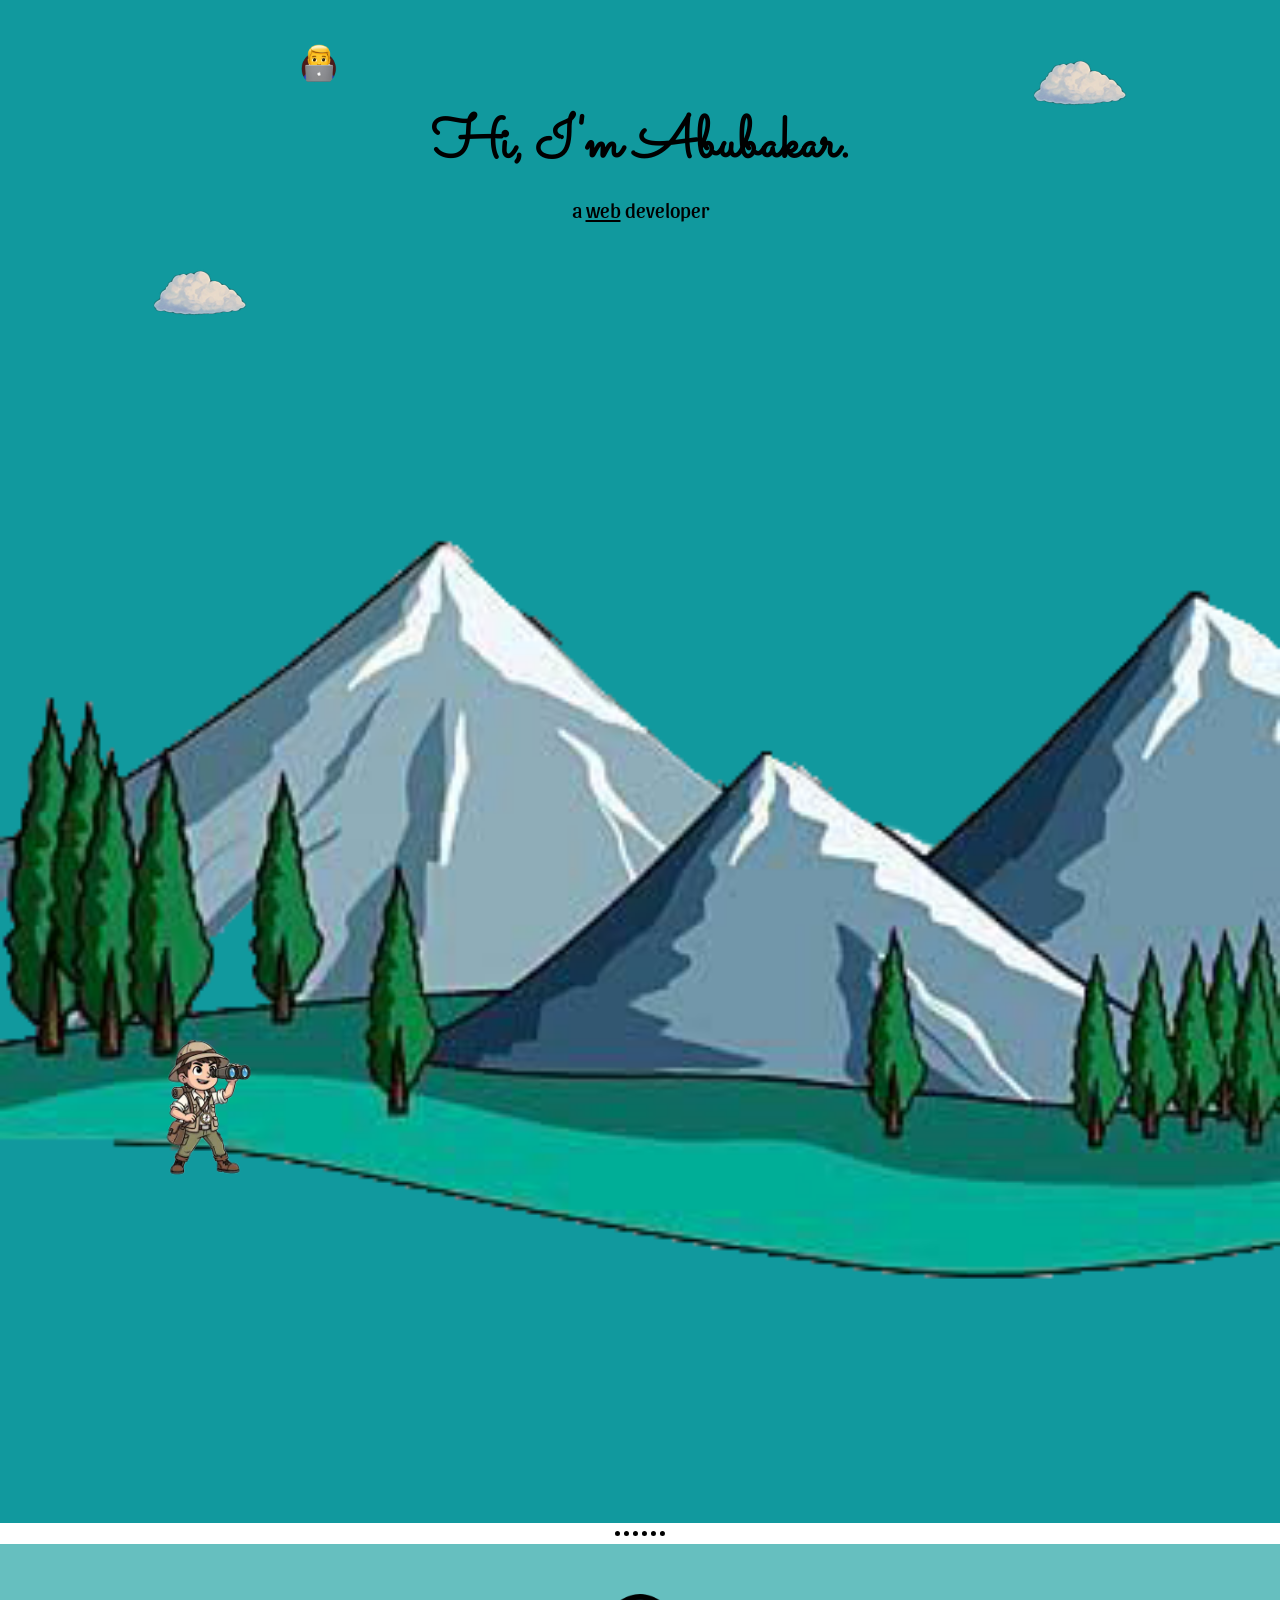
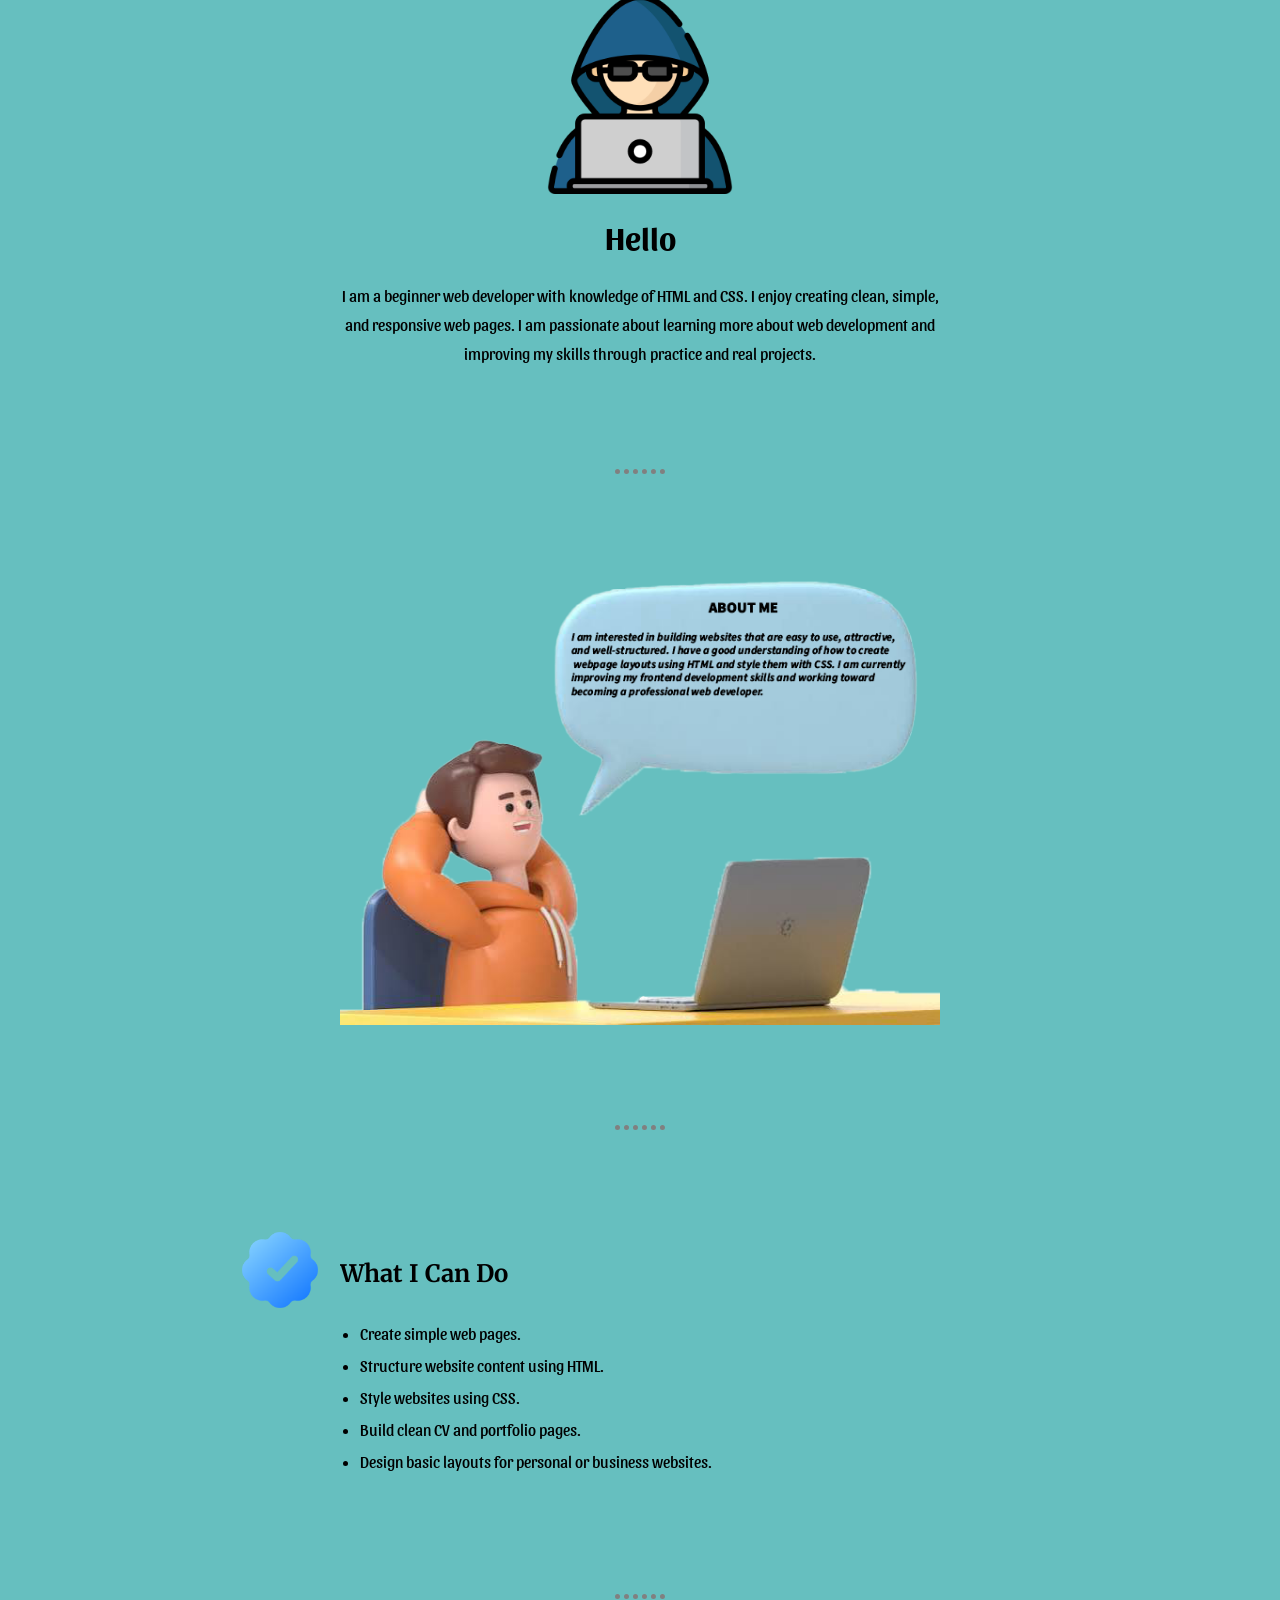
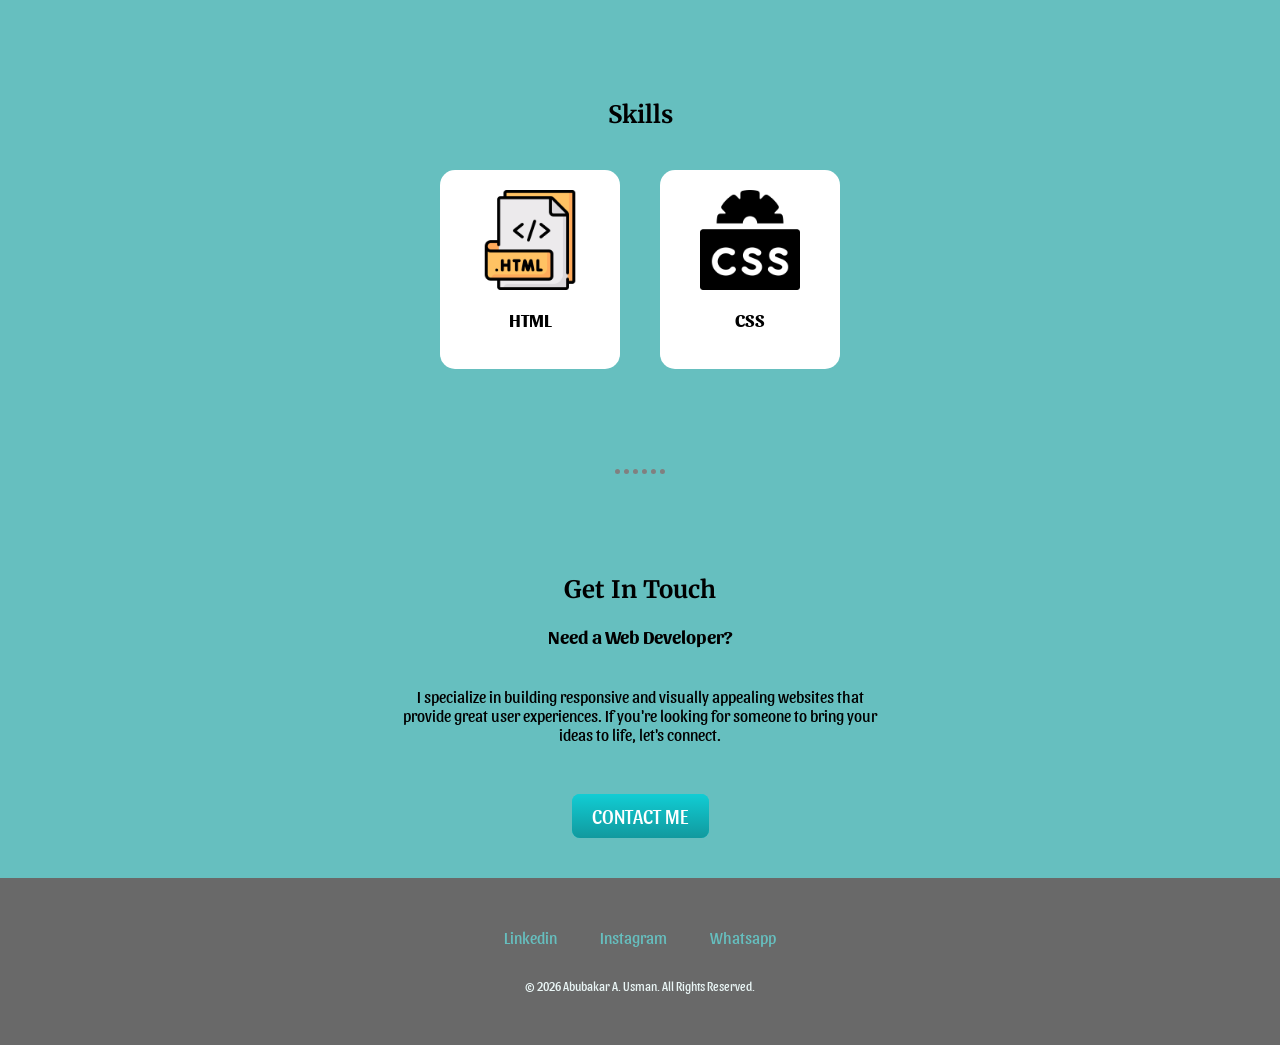
<file: index.html>
<!DOCTYPE html>
<html lang="en">
<head>
    <meta charset="UTF-8">
    <meta name="viewport" content="width=device-width, initial-scale=1.0">
    <title>My Website CV</title>

    <link rel="stylesheet" href="Styles.css">

    <link href="https://fonts.googleapis.com/css2?family=Merriweather:wght@300;400;700&family=Sacramento&family=Sansita:wght@400;700&display=swap" rel="stylesheet">

    <link rel="icon" href="favicon.ico">
</head>

<body>

    <div class="container">

        <!-- Hero Section -->
        <div class="top">

            <img class="first" src="Image/image1.png" alt="Profile Picture">

            <h1>Hi, I'm Abubakar.</h1>

            <p class="dev">
                a <span class="web">web</span> developer
            </p>

            <img class="cloudone" src="Image/image two.png" alt="Cloud">
            <img class="cloudtwo" src="Image/image two.t.png" alt="Cloud">

            <img class="mountain" src="Image/mountain copy.png" alt="Mountain">

            <img class="explorer" src="Image/explorer 2.png" alt="Explorer">

        </div>

        <hr>

        <!-- About Me Section -->
        <div class="middle">

            <div class="middle-outer-container">

                <img class="Second" src="Image/hacker.png" alt="Developer">

                <div class="mid-container">

                    <h2 class="hello">Hello</h2>

                    <p class="beginner">
                        I am a beginner web developer with knowledge of HTML and CSS.
                        I enjoy creating clean, simple, and responsive web pages.
                        I am passionate about learning more about web development
                        and improving my skills through practice and real projects.
                    </p>

                </div>
                <hr class="line">
            </div>

            <img class="guy" src="Image/guy with a computer copy.png" alt="Developer at work">
            <hr class="line">
            <div class="cando">

                <img class="list" src="Image/checklist.png" alt="Checklist">
                
                <div class="inner-list">

                    <h2>What I Can Do</h2>

                    <ul>
                        <li>Create simple web pages.</li>
                        <li>Structure website content using HTML.</li>
                        <li>Style websites using CSS.</li>
                        <li>Build clean CV and portfolio pages.</li>
                        <li>Design basic layouts for personal or business websites.</li>
                    </ul>

                </div>

            </div>

            <!-- Skills Section -->
            <div class="skills">

            <hr class="line">
                <h2>Skills</h2>

                <div class="skills-container">

                    <div class="skill-card">
                        <img src="Image/html.png" alt="HTML Logo">
                        <h3>HTML</h3>
                    </div>

                    <div class="skill-card">
                        <img src="Image/css.png" alt="CSS Logo">
                        <h3>CSS</h3>
                    </div>

                </div>

            </div>
            <hr class="line">
            <div class="contact-me">
                <h2>Get In Touch</h2>
                <h3>Need a Web Developer?</h3>
                <p class="contact-message">I specialize in building responsive and visually appealing websites that provide great user experiences. If you're looking for someone to bring your ideas to life, let's connect.</p>
                <a class="btn" href="mailto:abubakaru957@gmail.com">CONTACT ME</a>
            </div>

        </div>

    </div>

    <div class="bottom">
        <a href="www.linkedin.com/in/abubakar-usman-617b87304">Linkedin</a>
        <a href="https://www.instagram.com/abubakarr_usman?igsh=eDg4dTBkemN6M2R2&utm_source=qr">Instagram</a>
        <a href="whatsapp.html">Whatsapp</a>
        <p class="copyright">© 2026 Abubakar A. Usman. All Rights Reserved.</p>
    </div>

</body>
</html>
</file>
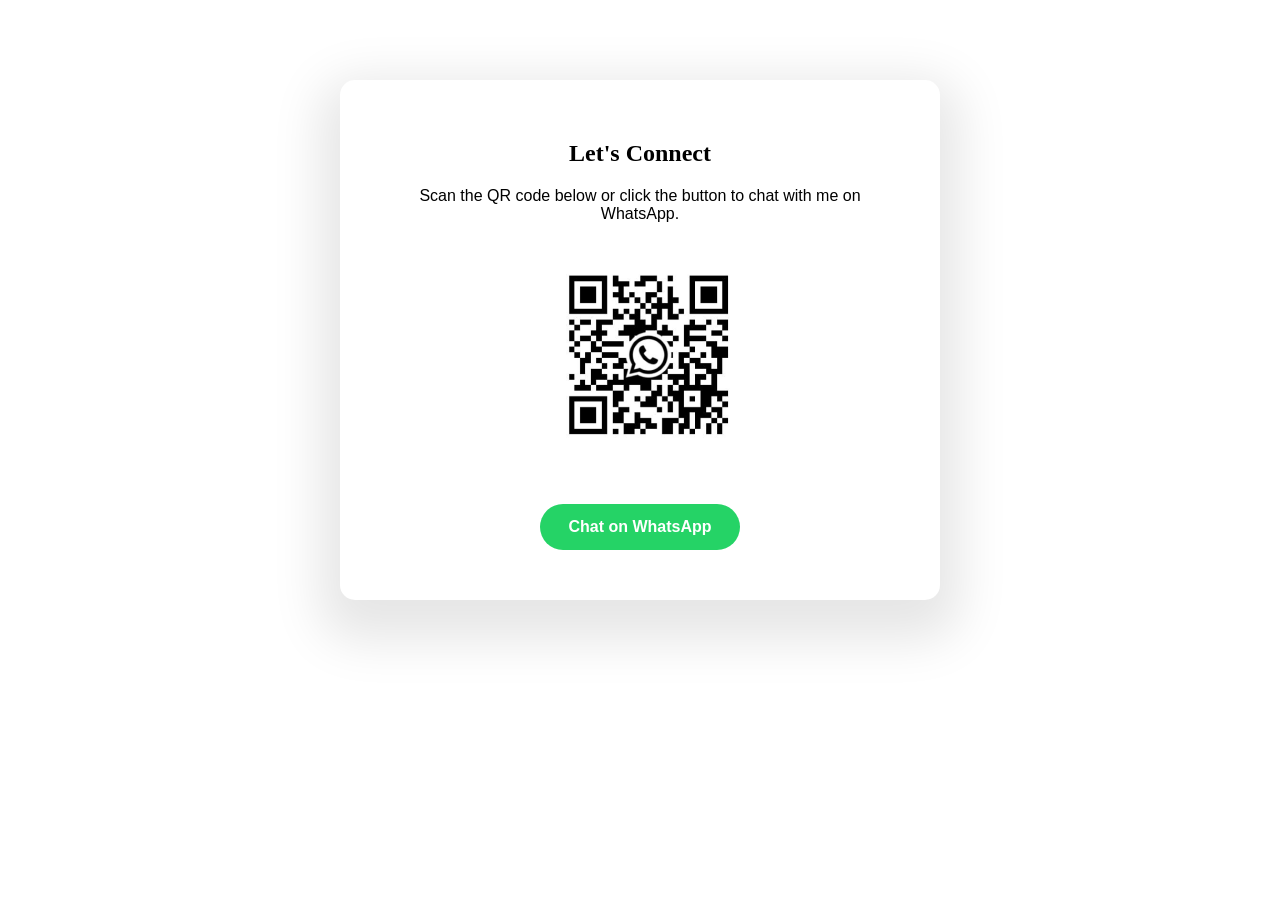
<file: whatsapp.html>
<!DOCTYPE html>
<html lang="en">
<head>
    <meta charset="UTF-8">
    <meta name="viewport" content="width=device-width, initial-scale=1.0">
    <title>Whatsapp</title>
    <link rel="stylesheet" href="Styles.css">
    <link rel="icon" href="favicon.ico">
</head>
<style>
    body {
        background-color: #fff;
    }
</style>
<body>
   <div class="whatsapp-contact">

    <h2>Let's Connect</h2>

    <p>
        Scan the QR code below or click the button to chat with me on WhatsApp.
    </p>

    <img src="Image/whatsapp.png"WhatsApp QR Code">

    <br><br>

    <a href="https://wa.me/2348161288001" target="_blank" class="chat-btn">
        Chat on WhatsApp
    </a>

</div> 
</body>
</html>
</file>
<file: Styles.css>
/* Global Styles */

body {
    margin: 0;
    font-family: "Sansita", sans-serif;
}

* {
    box-sizing: border-box;
}

span {
    text-decoration: underline;
}

/* Headings */

h1 {
    font-family: "Sacramento", cursive;
    font-size: 3.6rem;
    margin: 0;
}

h2 {
    font-family: "Merriweather", serif;
}

/* Top Section */

.top {
    background-color: #11999E;
    text-align: center;
    width: 100%;
    min-height: 100vh;
    position: relative;
    overflow: hidden;
    padding-top: 40px;
}

/* Profile Image */

.first {
    width: 60px;
    height: 60px;
    border-radius: 50%;
    object-fit: cover;
    margin-right: 50%;
}

/* Developer Text */

.dev {
    font-size: 1.3rem;
    margin-top: 10px;
}

/* Clouds */

.cloudone {
    position: absolute;
    top: 50px;
    right: 150px;
}

.cloudtwo {
    position: absolute;
    top: 260px;
    left: 150px;
}

/* Mountain */

.mountain {
    width: 100%;
    display: block;
    object-fit: cover;
    margin-top: 0;
}

/* Explorer */

.explorer {
    width: 164px;
    position: absolute;
    bottom: 334px;
    left: 122px;
}

/* Divider */

hr {
    border: none;
    border-top: 5px dotted black;
    width: 50px;
    
}
.line {
    border: none;
    border-top: 5px dotted gray;
    width: 50px;
    margin: 100px auto;
}

/* Middle Section */

.middle {
    background-color: #66BFBF;
    min-height: 100vh;
    text-align: center;
    padding: 50px 20px;
}

/* About Container */

.middle-outer-container {
    max-width: 800px;
    margin: auto;
}

/* Developer Image */

.Second {
    width: 200px;
    height: auto;
}

/* Hello Text */

.hello {
    font-family: "Sansita", sans-serif;
    font-size: 2rem;
    margin-top: 20px;
}

/* Intro Paragraph */

.beginner {
    max-width: 600px;
    margin: 20px auto;
    line-height: 1.8;
}

/* Guy Image */

.guy {
    width: 600px;
    max-width: 100%;
    display: block;
    margin: 40px auto;
}

/* What I Can Do */

.cando {
    max-width: 800px;
    margin: 40px auto;
    text-align: left;
    line-height: 2;
}

/* Checklist Image */

.list {
    width: 80px;
    float: left;
    margin-right: 20px;
}

/* Content Beside Checklist */

.inner-list {
    overflow: hidden;
}

.inner-list ul {
    padding-left: 20px;
}

/* Skills Section */

.skills {
    margin-top: 80px;
}

.skills h2 {
    margin-bottom: 40px;
}

.skills-container {
    display: flex;
    justify-content: center;
    gap: 40px;
    flex-wrap: wrap;
}

.skill-card {
    width: 180px;
    padding: 20px;
    background-color: white;
    border-radius: 15px;
}

.skill-card img {
    width: 100px;
    height: 100px;
    object-fit: contain;
}

.skill-card h3 {
    margin-top: 15px;
}

/* Responsive Design */

@media (max-width: 768px) {

    h1 {
        font-size: 2.8rem;
    }

    .cloudone {
        right: 20px;
        width: 100px;
    }

    .cloudtwo {
        left: 20px;
        width: 100px;
    }

    .explorer {
        width: 120px;
        left: 20px;
        bottom: 50px;
    }

    .Second {
        width: 150px;
    }

    .guy {
        width: 180px;
    }

    .list {
        float: none;
        display: block;
        margin: 0 auto 20px;
    }

    .cando {
        text-align: center;
    }

    .inner-list ul {
        text-align: left;
        display: inline-block;
    }

    .skills-container {
        flex-direction: column;
        align-items: center;
    }
}

.contact-message {
    width: 40%;
    margin: 40px auto 60px;
}

.copyright {
    color: #eaf6f6;
    font-size: 0.75rem;
    padding: 20px 0;
}

.btn {
  background: #11cdd4;
  background-image: -webkit-linear-gradient(top, #11cdd4, #11999e);
  background-image: -moz-linear-gradient(top, #11cdd4, #11999e);
  background-image: -ms-linear-gradient(top, #11cdd4, #11999e);
  background-image: -o-linear-gradient(top, #11cdd4, #11999e);
  background-image: linear-gradient(to bottom, #11cdd4, #11999e);
  -webkit-border-radius: 8;
  -moz-border-radius: 8;
  border-radius: 8px;
  font-family: "Sansita", sans-serif;
  color: #ffffff;
  font-size: 20px;
  padding: 10px 20px 10px 20px;
  text-decoration: none;
}

.btn:hover {
  background: #30e3cb;
  background-image: -webkit-linear-gradient(top, #30e3cb, #2bc4ad);
  background-image: -moz-linear-gradient(top, #30e3cb, #2bc4ad);
  background-image: -ms-linear-gradient(top, #30e3cb, #2bc4ad);
  background-image: -o-linear-gradient(top, #30e3cb, #2bc4ad);
  background-image: linear-gradient(to bottom, #30e3cb, #2bc4ad);
  text-decoration: none;
}

.bottom {
    text-align: center;
    background-color: #696969;
    padding: 50px 0 20px;
}

a {
    color: #66BFBF;
    font-family: "Sansita", sans-serif;
    margin: 10px 20px;
    text-decoration: none;
}

a:hover {
    color: #eaf6f6;
}

/*whatsapp*/

.whatsapp-contact{
    width:70%;
    max-width:600px;
    margin:80px auto;
    text-align:center;
    background:#fff;
    padding:40px;
    border-radius:15px;
    box-shadow:0 20px 50px 20px rgba(0,0,0,.1);
}

.whatsapp-contact img{
    width:220px;
    margin:25px 0;
    border-radius:10px;
}

.chat-btn{
    display:inline-block;
    padding:14px 28px;
    background:#25D366;
    color:#fff;
    text-decoration:none;
    border-radius:30px;
    font-weight:bold;
    transition:.3s;
}

.chat-btn:hover{
    background:#128C7E;
}
</file>
